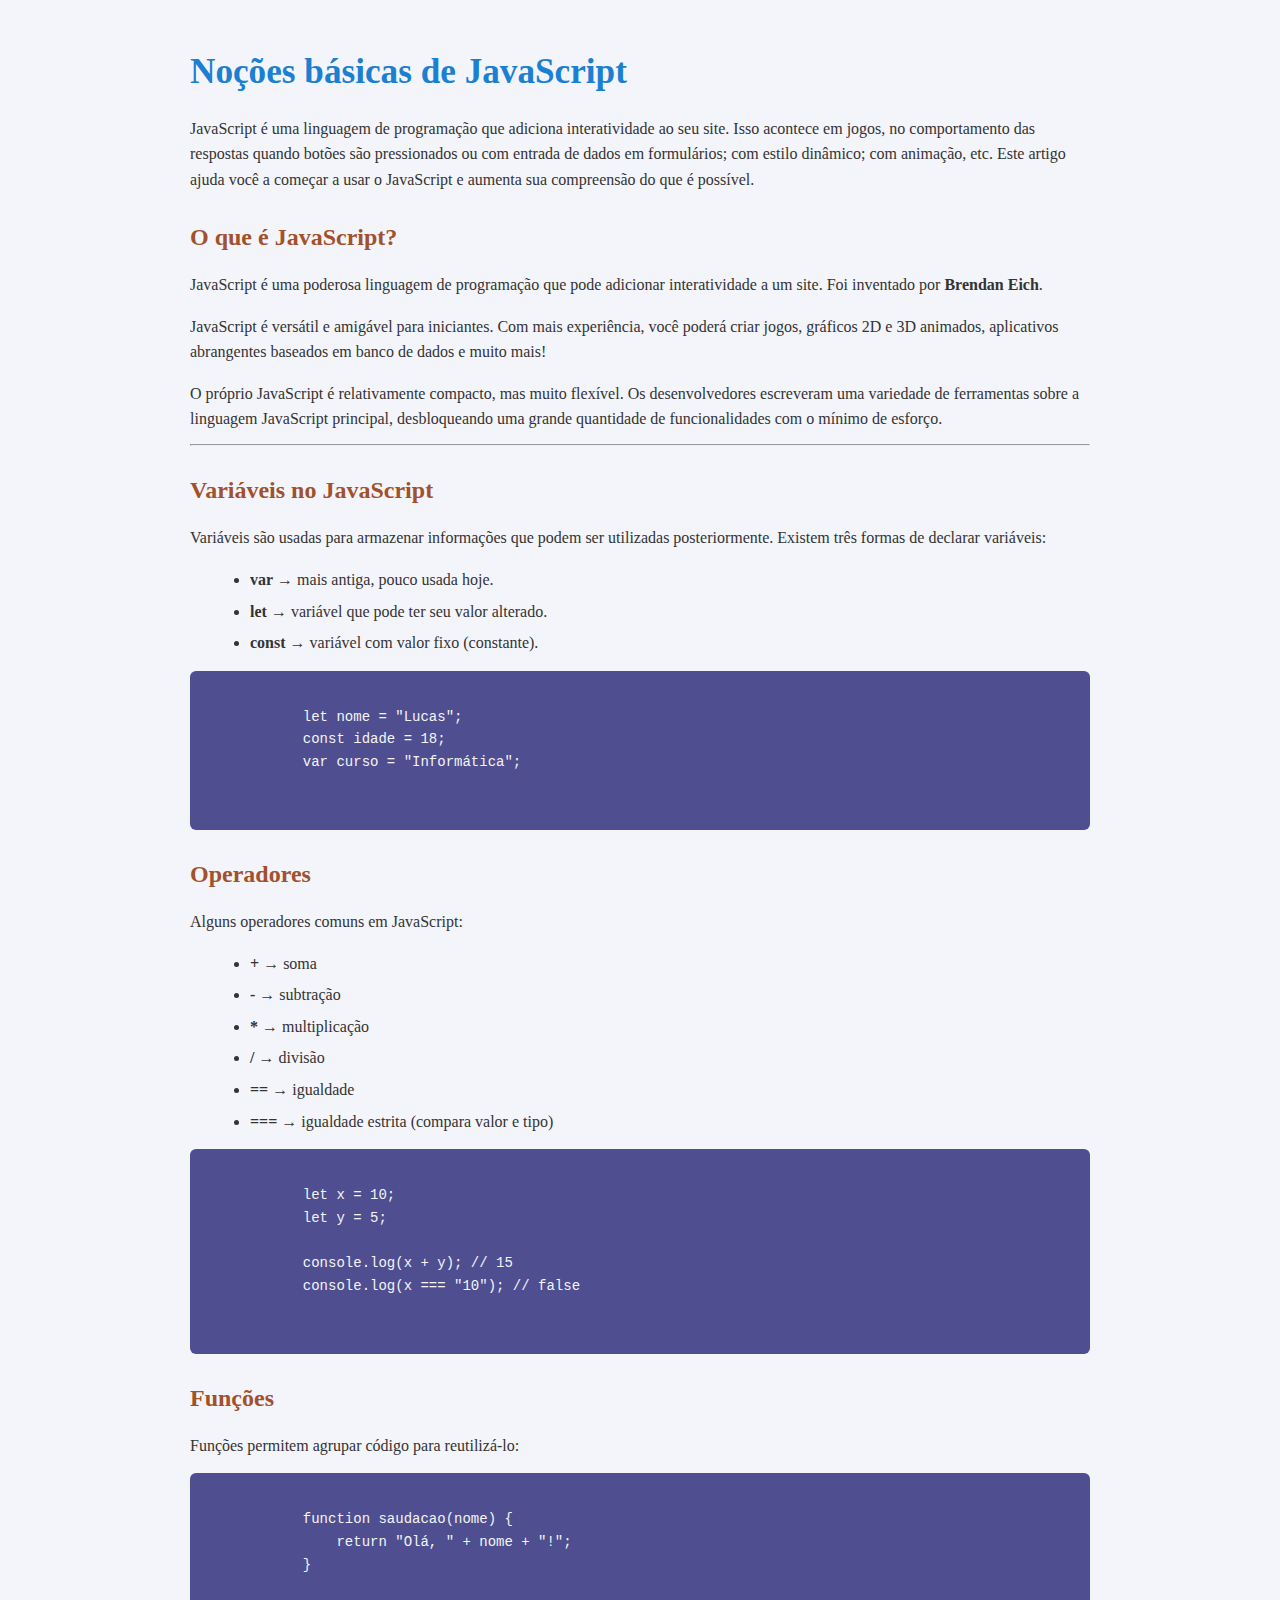
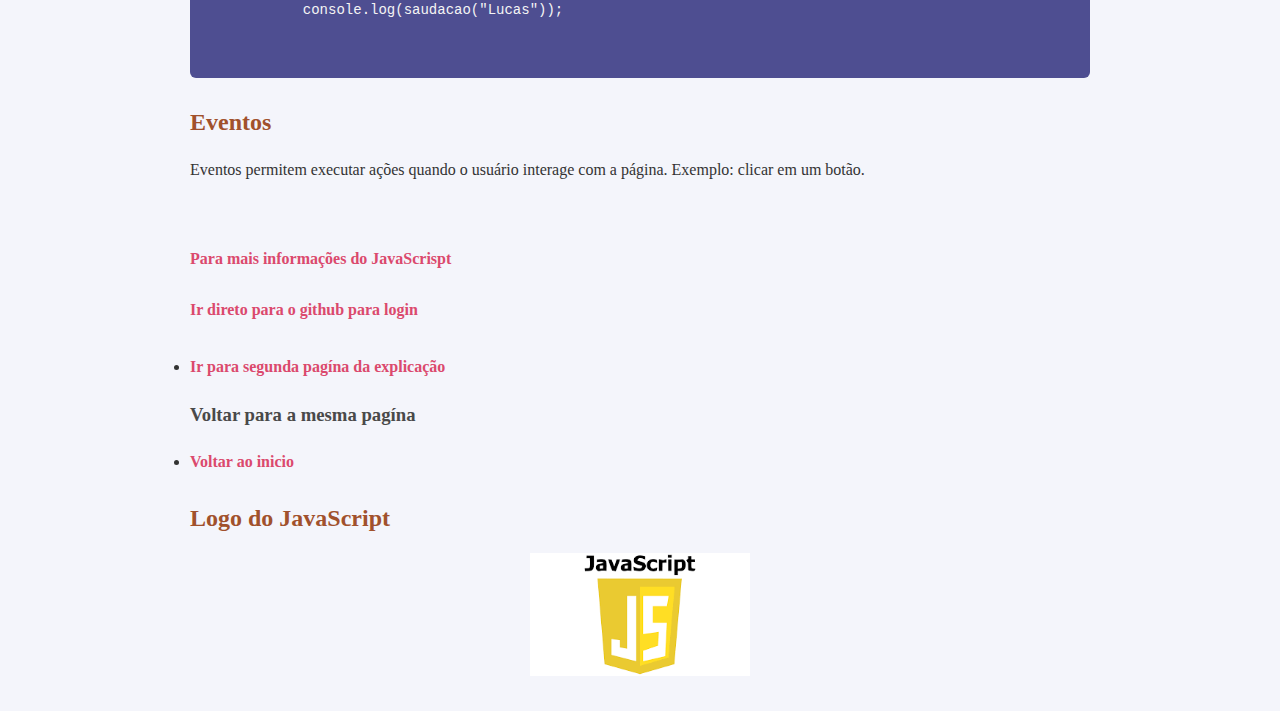
<file: index.html>
<!DOCTYPE html>
<html lang="pt-br">
<head>
    <meta charset="UTF-8">
    <meta name="viewport" content="width=device-width, initial-scale=1.0">
    <title>Lucas Aguiar Barbosa 22b</title>
    <link rel="stylesheet" href="./style.css">
    
</head>
<body>
    <h1>Noções básicas de JavaScript</h1>

    <p>
        JavaScript é uma linguagem de programação que adiciona interatividade ao seu site. 
        Isso acontece em jogos, no comportamento das respostas quando botões são pressionados ou com entrada de dados em formulários; 
        com estilo dinâmico; com animação, etc. Este artigo ajuda você a começar a usar o JavaScript e aumenta sua compreensão do que é possível.
    </p>

    <h2>O que é JavaScript?</h2>

    <p>
        JavaScript é uma poderosa linguagem de programação que pode adicionar interatividade a um site. 
        Foi inventado por <strong>Brendan Eich</strong>.  
    </p>
    
    <p>
        JavaScript é versátil e amigável para iniciantes. 
        Com mais experiência, você poderá criar jogos, gráficos 2D e 3D animados, aplicativos abrangentes baseados em banco de dados e muito mais!
    </p>

    <p>
        O próprio JavaScript é relativamente compacto, mas muito flexível. 
        Os desenvolvedores escreveram uma variedade de ferramentas sobre a linguagem JavaScript principal, 
        desbloqueando uma grande quantidade de funcionalidades com o mínimo de esforço. 
    </p>

    <hr>

    <h2>Variáveis no JavaScript</h2>
    <p>
        Variáveis são usadas para armazenar informações que podem ser utilizadas posteriormente.
        Existem três formas de declarar variáveis:
    </p>
    <ul>
        <li><strong>var</strong> → mais antiga, pouco usada hoje.</li>
        <li><strong>let</strong> → variável que pode ter seu valor alterado.</li>
        <li><strong>const</strong> → variável com valor fixo (constante).</li>
    </ul>

    <pre>
        <code>
            let nome = "Lucas";
            const idade = 18;
            var curso = "Informática";
        </code>
    </pre>

    <h2>Operadores</h2>
    <p>Alguns operadores comuns em JavaScript:</p>
    <ul>
        <li><strong>+</strong> → soma</li>
        <li><strong>-</strong> → subtração</li>
        <li><strong>*</strong> → multiplicação</li>
        <li><strong>/</strong> → divisão</li>
        <li><strong>==</strong> → igualdade</li>
        <li><strong>===</strong> → igualdade estrita (compara valor e tipo)</li>
    </ul>

    <pre>
        <code>
            let x = 10;
            let y = 5;

            console.log(x + y); // 15
            console.log(x === "10"); // false
        </code>
    </pre>

    <h2>Funções</h2>
    <p>Funções permitem agrupar código para reutilizá-lo:</p>

    <pre>
        <code>
            function saudacao(nome) {
                return "Olá, " + nome + "!";
            }

            console.log(saudacao("Lucas"));
        </code>
    </pre>

    <h2>Eventos</h2>

    <p>
        Eventos permitem executar ações quando o usuário interage com a página.
        Exemplo: clicar em um botão.
    </p>

    
    <br><br>
</ul>
    <a href="https://pt.wikipedia.org/wiki/JavaScript">Para mais informações do JavaScrispt</a><br>

    <br>

 <a href="https://github.com/?locale=pt-BR">Ir direto para o github para login</a><br>
    
    <br>
 <li> <a href="./segundaPagina.html">Ir para segunda pagína da explicação</a><br> </li>
   

    <h3>Voltar para a mesma pagína</h3>

   <li> <a href="./index.html">Voltar ao inicio</a> </li>
    
</ul>

<h2>Logo do JavaScript</h2>
<img src="./assets/logo JavaScript-- para trabalho.png" alt="">




</body>
</html>
</file>
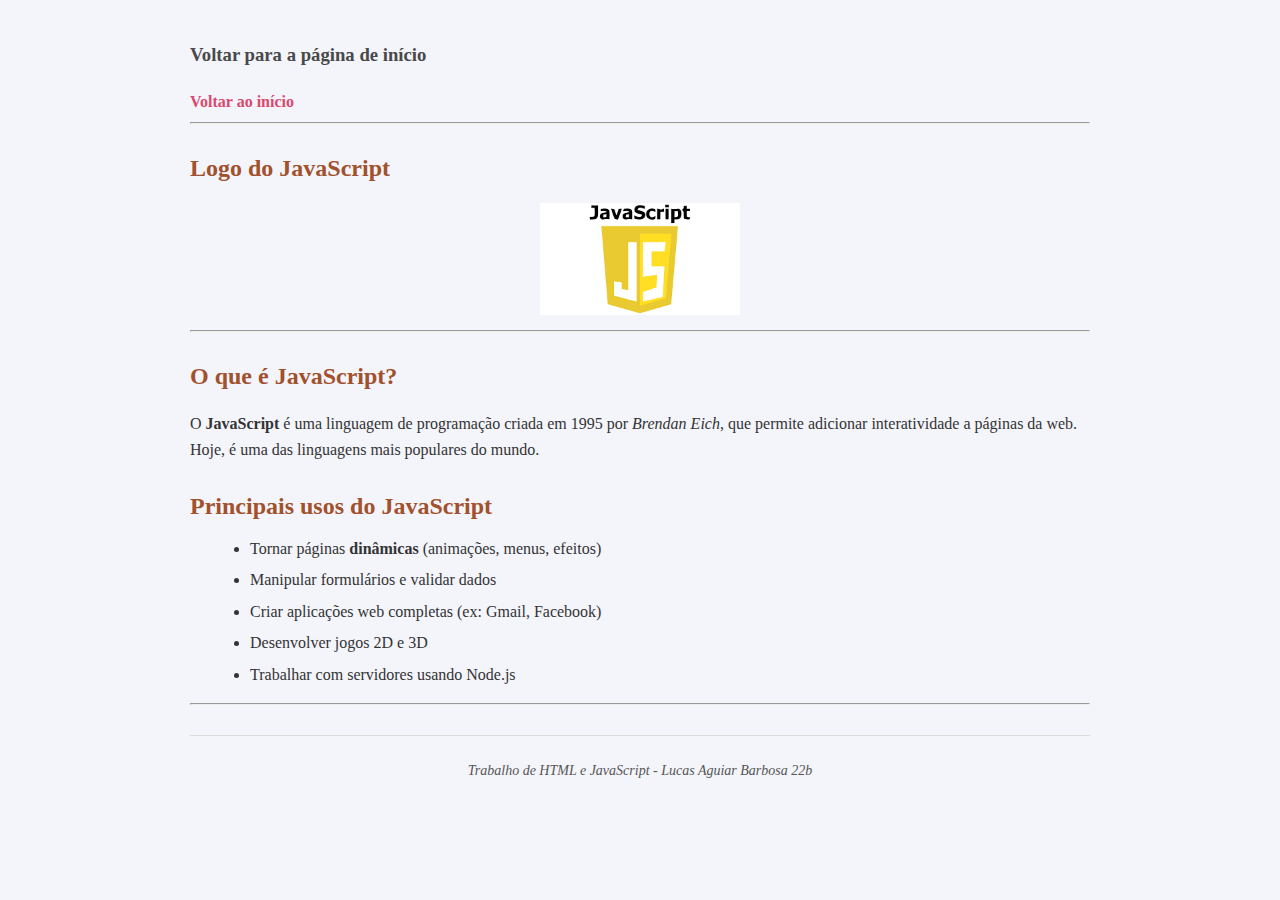
<file: segundaPagina.html>
<!DOCTYPE html>
<html lang="pt-br">
<head>
    <meta charset="UTF-8">
    <meta name="viewport" content="width=device-width, initial-scale=1.0">
    <link rel="stylesheet" href="segundaPagina.css">
    <title>Lucas Aguiar Barbosa 22b</title>
   
    <link rel="stylesheet" href="style.css">
</head>
<body>
    <div>
        <h3>Voltar para a página de início</h3>
        <a href="./index.html">Voltar ao início</a>
    </div>

    <hr>

    <div>
        <h2>Logo do JavaScript</h2>
        <img src="./assets/logo JavaScript-- para trabalho.png" alt="logo do JavaScript" width="200">
    </div>

    <hr>

    <div>
        <h2>O que é JavaScript?</h2>
        <p>
            O <strong>JavaScript</strong> é uma linguagem de programação criada em 1995 por 
            <em>Brendan Eich</em>, que permite adicionar interatividade a páginas da web.
            Hoje, é uma das linguagens mais populares do mundo.
        </p>
    </div>

    <div>
        <h2>Principais usos do JavaScript</h2>
        <ul>
            <li>Tornar páginas <strong>dinâmicas</strong> (animações, menus, efeitos)</li>
            <li>Manipular formulários e validar dados</li>
            <li>Criar aplicações web completas (ex: Gmail, Facebook)</li>
            <li>Desenvolver jogos 2D e 3D</li>
            <li>Trabalhar com servidores usando Node.js</li>
        </ul>
    </div>

    <hr>

    <footer>
        <p><em>Trabalho de HTML e JavaScript - Lucas Aguiar Barbosa 22b</em></p>
    </footer>
</body>
</html>
</file>
<file: style.css>
body { 
  background-color: #f4f5fb;
  color: #333;
  line-height: 1.6;
  max-width: 900px;
  margin: auto;
  padding: 20px;
}


h1 {
  color: #1b7fd2;
  font-size: 2.2rem;
  margin-bottom: 15px;
}

h2 {
  color: #a1512c;
  margin-top: 25px;
  margin-bottom: 10px;
}

h3 {
  color: #494949;
  margin-top: 20px;
}


p {
  margin-bottom: 12px;
}

ul, ol {
  margin-left: 20px;
  margin-bottom: 15px;
}

li {
  margin: 6px 0;
}


a {
  text-decoration: none;
  color: #db496d;
  font-weight: bold;
}

a:hover {
  color: #266699;
  text-decoration: underline;
}


pre {
  background: #4e4e91;
  color: #f4f4f4;
  padding: 12px;
  border-radius: 6px;
  overflow-x: auto;
  margin: 15px 0;
}

code {
  font-family: "Fira Code", monospace;
  font-size: 14px;
}


img {
  display: block;
  margin: 15px auto;
  max-width: 220px;
}


footer {
  margin-top: 30px;
  padding: 10px;
  text-align: center;
  font-size: 14px;
  color: #555;
  border-top: 1px solid #ddd;
}
</file>
<file: segundaPagina.css>
body {
  background-color: #f4f5fb;
  color: #333;
  line-height: 1.6;
  max-width: 900px;
  margin: auto;
  padding: 20px;
}


a {
  text-decoration: none;
  color: #aa0997;
  font-weight: bold;
}
a:hover {
  color: #b4f336;
}


h1, h2, h3 {
  color: #3e0ed0;
  margin-top: 20px;
}

img {
  display: block;
  margin: 15px auto;
  max-width: 250px;
}


button {
  background-color: #ca3884;
  color: white;
  border: none;
  padding: 10px 15px;
  margin: 10px 0;
  border-radius: 6px;
  cursor: pointer;
  font-size: 15px;
  transition: background 0.3s;
}
button:hover {
  background-color: #a52c6b;
}


ul, ol {
  margin: 10px 0 10px 25px;
}


footer {
  margin-top: 30px;
  padding: 10px;
  text-align: center;
  font-size: 14px;
  color: #666;
  border-top: 1px solid #ddd;
}
</file>
